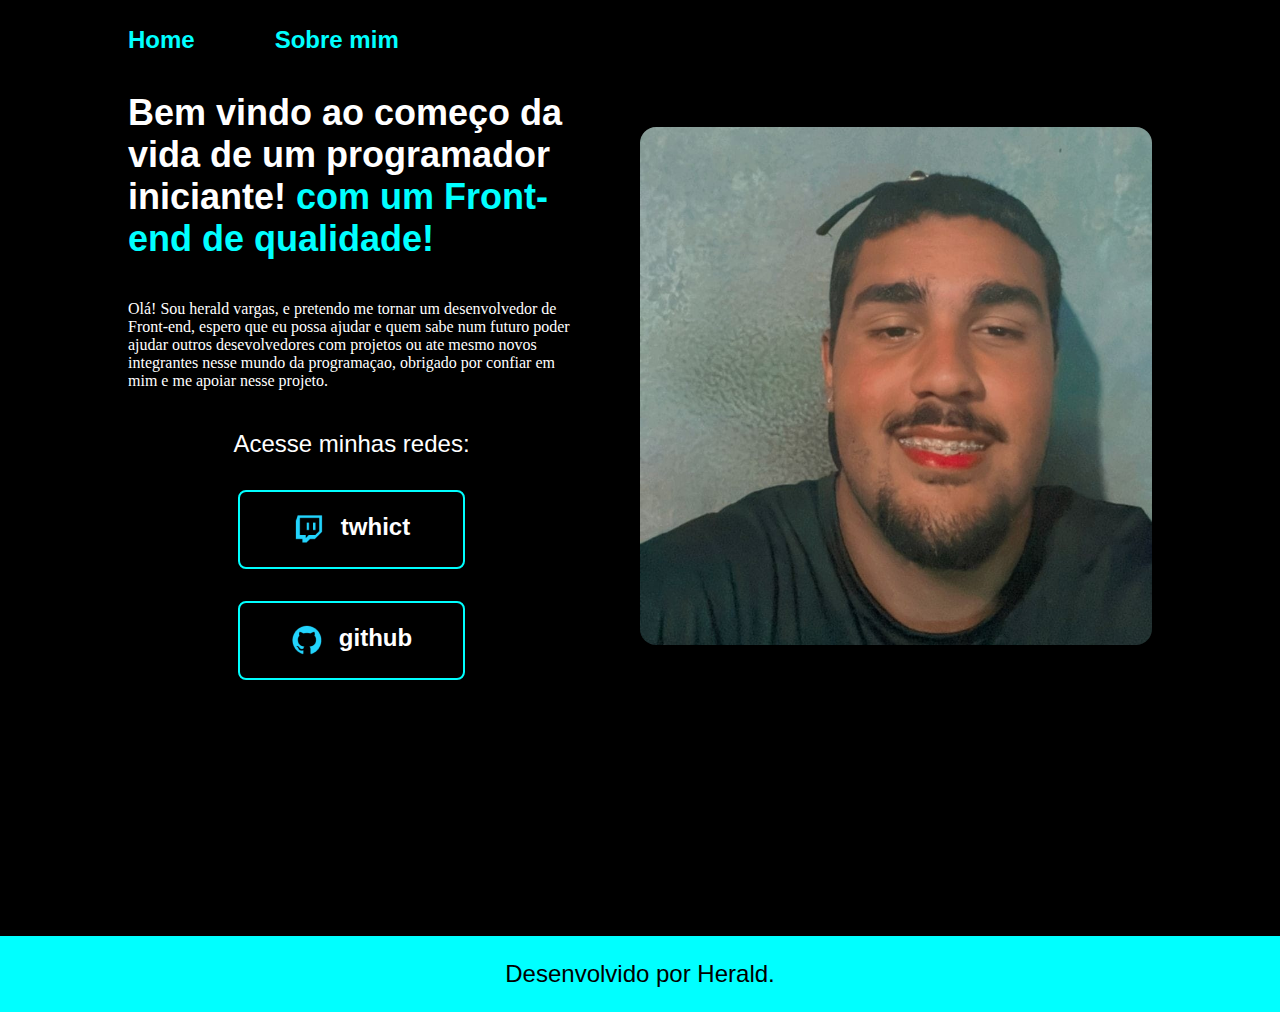
<file: index.html>
<!DOCTYPE html>
<html lang="pt-br">
<head>
    <meta charset="UTF-8">
    <meta name="viewport" content="width=device-width, initial-scale=1.0">
    <title>Primeiro site do deselvolvido pelo Herald/Iniciante</title>
    <link rel="stylesheet" href="./Styles/style.css">
</head>
<body>
    <header class="cabecalho">
    <nav class="cabecalho__menu">
        <a class="cabecalho__menu__link" href="index.html">Home</a>
        <a class="cabecalho__menu__link" href="about.html">Sobre mim</a>
     </a>
    </nav>
    </header>  
    <main class="apresentacao" >
        <section class="apresentacao__conteudo">
        <h1 class="apresentacao__titulo">Bem vindo ao começo da vida de um programador iniciante! 
            <strong class="destaque-titulo">com um Front-end de qualidade!</strong></h1>
            <p class="apresentacao__texto">Olá! Sou herald vargas, e pretendo me tornar um desenvolvedor de Front-end, espero que eu possa ajudar e quem sabe num futuro poder ajudar outros desevolvedores com projetos ou ate mesmo novos integrantes nesse mundo da programaçao,
                 obrigado por confiar em mim e me apoiar nesse projeto. 
                </p>
            <div class="apresentacao__links">
                <h2 class="apresentacao__subtitulo">Acesse minhas redes: </h2>
                <a class="apresentacao__links__navegacao" href="https://www.twitch.tv/juniorfpss15">
                     <img src="./assets/Logo Twitch.png"> twhict
                </a>
                     <a class="apresentacao__links__navegacao" href="https://github.com/lovexxzx">
                       <img src="./assets/Logo Github.png"> github
                </a>
        </div>
    </section>
        <img class="apresentacao__img" src="./assets/Herald vargas.jpg"alt Foto do projeto>
    </main>
    <footer class="rodape"> <p class="apresentacao__pfooter"> Desenvolvido por Herald.</p> 

    </footer>
</body>
</html>
</file>
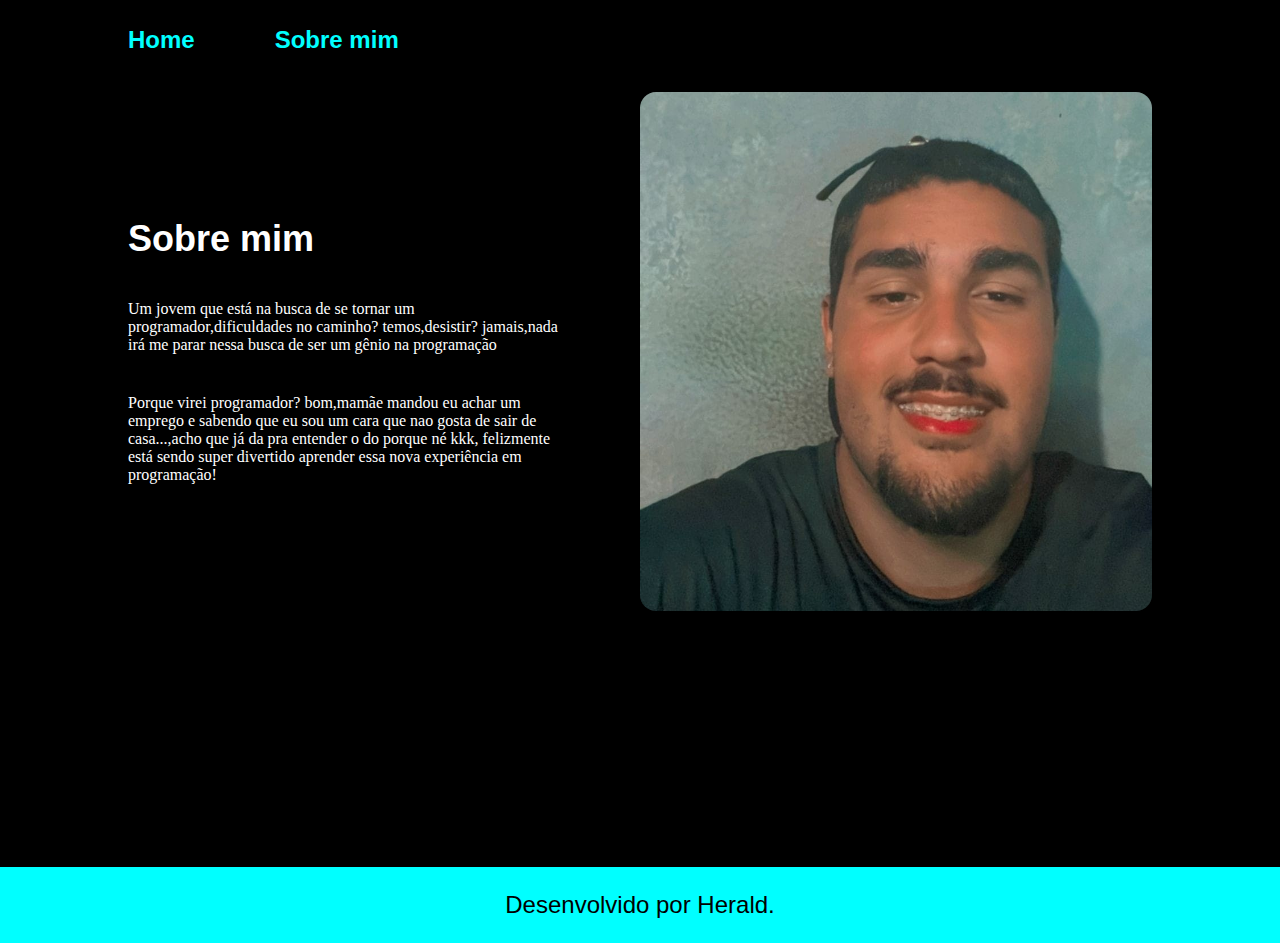
<file: about.html>
<!DOCTYPE html>
<html lang="pt-br">
<head>
    <meta charset="UTF-8">
    <meta name="viewport" content="width=device-width, initial-scale=1.0">
    <title>Sobre mim</title>
    <link rel="stylesheet" href="Styles/style.css">
</head>
<body>
    <header class="cabecalho">
        <nav class="cabecalho__menu">
            <a class="cabecalho__menu__link" href="index.html">Home</a>
            <a class="cabecalho__menu__link" href="about.html">Sobre mim</a>
         </a>
        </nav>
        </header> 
   
        <main class="apresentacao"> 
            <section class="apresentacao__conteudo">
              <h1 class="apresentacao__titulo">Sobre mim</h1>
              <p class="apresentacao__texto">Um jovem que está na busca de se tornar um programador,dificuldades no caminho? temos,desistir? jamais,nada irá me parar nessa busca de ser um gênio na programação</p> 
              <p class="apresentacao__texto">Porque virei programador? bom,mamãe mandou eu achar um emprego e sabendo que eu sou um cara que nao gosta de sair de casa...,acho que já da pra entender o do porque né kkk,
                felizmente está sendo super divertido aprender essa nova experiência em programação!
               </p>
            </section>                                
            <img class="apresentacao__img" src="./assets/Herald vargas.jpg"alt Foto do projeto>

        </main>  
        
       
            <footer class="rodape"> <p class="apresentacao__pfooter"> Desenvolvido por Herald.</p> 

        </footer> 

</body>
</html>
</file>
<file: Styles/style.css>
:root { --cor-primaria:black;
        --cor-secundaria:white;
        --cor-tercearia: aqua;
        --cor-hover: #272727;

        --fonte-primaria:"Krona One", sans-serif;
        --fonte-secundaria:'monteserrat', sans-serif;


}

* { margin: 0;
    padding: 0;

}

body{   height: 100vh;
        box-sizing: border-box;
        background-color: var(--cor-primaria);
        color: var(--cor-secundaria)
}
h1{ color: var(--cor-secundaria);

}

p{color: var(--cor-secundaria);

}
h1{
    font-weight: bold;
}


.apresentacao__img { width: 50%;
          border-radius: 16px;   
          border: 100px;
         
}


.cabecalho{ padding: 2% 0 0 10%;

}


.cabecalho__menu { display: flex;
                   gap: 80px;

}


.cabecalho__menu__link { font-family: var(--fonte-secundaria);
                         font-size: 1.5rem;
                         font-weight: 600;
                         color: var(--cor-tercearia);
                         text-decoration: none;
}



.apresentacao{  padding: 3% 10%;
                display: flex;
                align-items: center;
                justify-content: space-between;
                gap: 65px;
                

}


.apresentacao__conteudo { width: 50%;
                          display: flex;
                          flex-direction: column;     
                          gap: 40px;                  
                            
}

.apresentacao__titulo { font-size: 2.25rem;
                        font-family: var(--fonte-primaria);

}

.destaque-titulo{color: var(--cor-tercearia);  
 
}

.apresentao__texto { font-size: 1.5rem;
                     font-family: var(--fonte-secundaria);

}


.apresentacao__links { display: flex;
                       align-items: center;                      
                       flex-direction: column;
                       gap: 32px;
                       justify-content: space-between;
                       color: var(--cor-secundaria);
                       

}

.apresentacao__subtitulo { font-family: var(--fonte-primaria);
                           font-weight: 400;
                           font-size: 1.5rem;

}

.apresentacao__links__navegacao:hover { background-color: var(--cor-hover);

}


.apresentacao__links__navegacao { width: 50%;
                                display: flex;
                                justify-content: center;
                                gap: 16px;
                                color: var(--cor-secundaria);
                                border: 2px solid var(--cor-tercearia); 
                                border-radius: 8px;
                                text-align: center;
                                font-size: 1.5rem;
                                font-weight: 600;
                                padding: 21.5px 0;
                                text-decoration: none;
                                font-family: "Montserrat", sans-serif;
                            

}


.rodape{ color: var(--cor-primaria);
         background-color: var(--cor-tercearia);
         text-align: center;
         font-family: var(--fonte-secundaria);
         font-size: 1.5rem;
         font-weight: 4000;
         padding: 24px;
         margin: 17% 0%;
         
}


.apresentacao__pfooter { color: var(--cor-primaria);

}


@media (max-width: 605px) {
.cabecalho { padding: 6%;

}

.cabecalho__menu__link { 
    
    justify-content: center;

}

 .apresentacao  {flex-direction: column-reverse;
                 padding: 5%;   
 }

 .apresentacao__conteudo { width: auto;


 }




}
</file>
